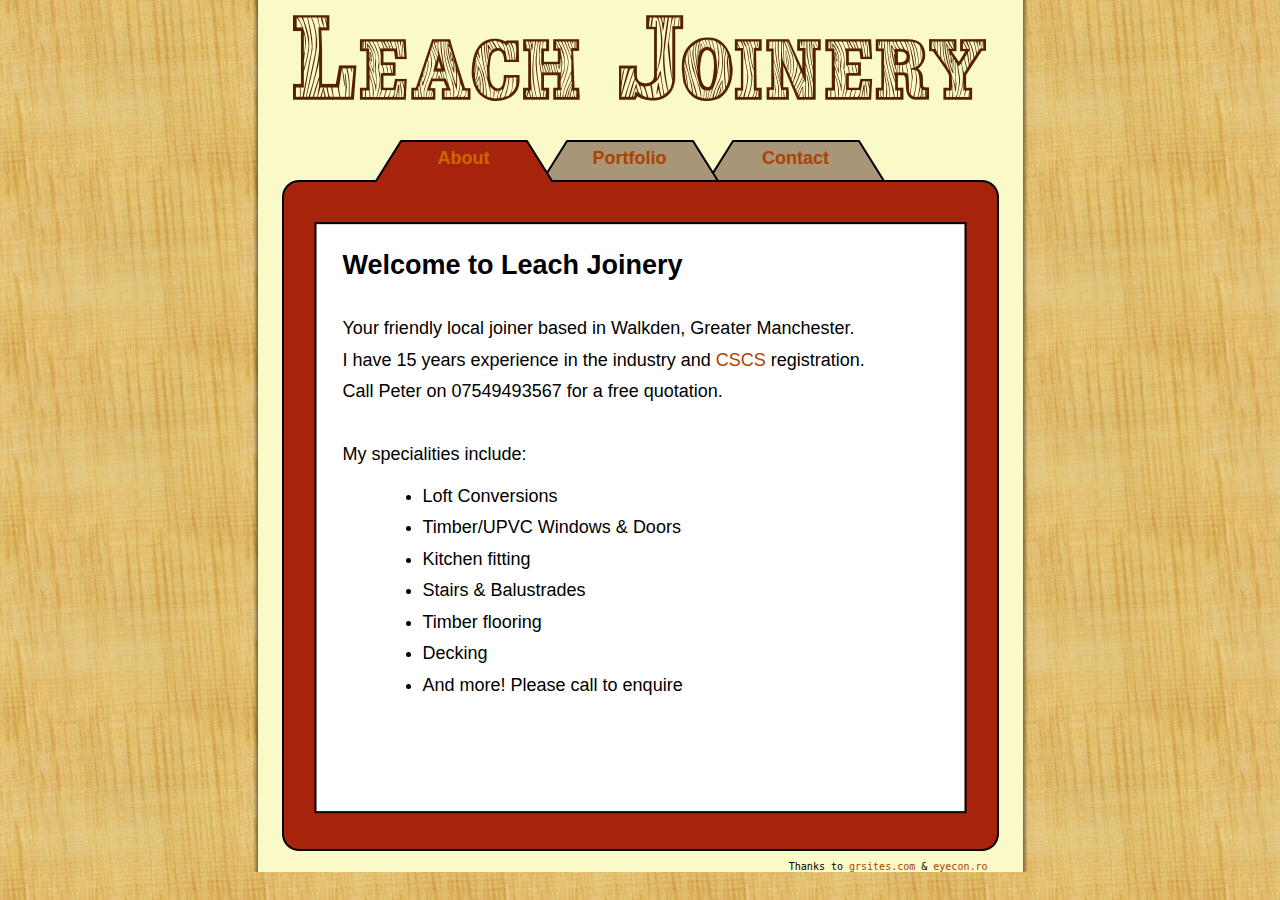
<file: index.html>
<!DOCTYPE html PUBLIC "-//W3C//DTD XHTML 1.0 Transitional//EN" "http://www.w3.org/TR/xhtml1/DTD/xhtml1-transitional.dtd">
<html xmlns="http://www.w3.org/1999/xhtml">
  <head>
    <meta http-equiv="Content-Type" content="text/html; charset=utf-8" />
    <meta name="description" content="Leach Joinery is based in Walkden, Greater Manchester. We provide quality joinery services throughout the local area."/>
    <title>Leach Joinery - Home</title>
    <link rel="stylesheet" type="text/css" href="style.css" />
    <script type="text/javascript">
      
      function preload(img_src) {
        var img = new Image();
        img.src = img_src;
      }

      function preload_portfolio() {
        preload("images/window.jpg");
        preload("images/loft_conversion.jpg");
        preload("images/patio_door.jpg");
        preload("images/bay_window.jpg");
        preload("images/staircase.jpg");
        preload("images/laminate_floor.jpg");
        preload("images/internal_doors.jpg");
        preload("images/porch_roof.jpg");
        preload("images/kitchen.jpg");
        preload("images/back_door.jpg");
      }
      
    </script>
  </head>
  <body onload="preload_portfolio()">    
    <div id="container">
      <div id="header"></div>

      <div id="tabs">
	<div id="redstart"></div>
	<div id="red"><h2>About</h2></div>
	<div id="redright"></div>
	<div id="tab"><h2><a href="portfolio.html">Portfolio</a></h2></div>
	<div id="tabdown"></div>
	<div id="tab"><h2><a href="contact.html">Contact</a></h2></div>
	<div id="tabend"></div>
      </div>

      <div id="main" style="padding-left:90px;padding-right:90px">
	<h2>Welcome to Leach Joinery</h2><br/> 
	
	Your friendly local joiner based in Walkden, Greater
	Manchester.<br/>

	I have 15 years experience in the industry and
	<a href="http://www.cscs.uk.com">CSCS</a> registration.<br/>

	Call Peter on 07549493567 for a free quotation.<br/><br/>

	My specialities include:<br/>

	<ul>
	  <li>Loft Conversions</li>
	  <li>Timber/UPVC Windows &amp; Doors</li>
	  <li>Kitchen fitting</li>
	  <li>Stairs & Balustrades</li>
	  <li>Timber flooring</li>
	  <li>Decking</li>
	  <li>And more! Please call to enquire</li>
	</ul>

      </div>
      
      <div id="bottom"></div>
      <div id="footer">
	Thanks to <a href="http://www.grsites.com">grsites.com</a>
	&amp; <a href="http://www.eyecon.ro/spacegallery">eyecon.ro</a>
      </div>
    </div>
  </body>
</html>
</file>
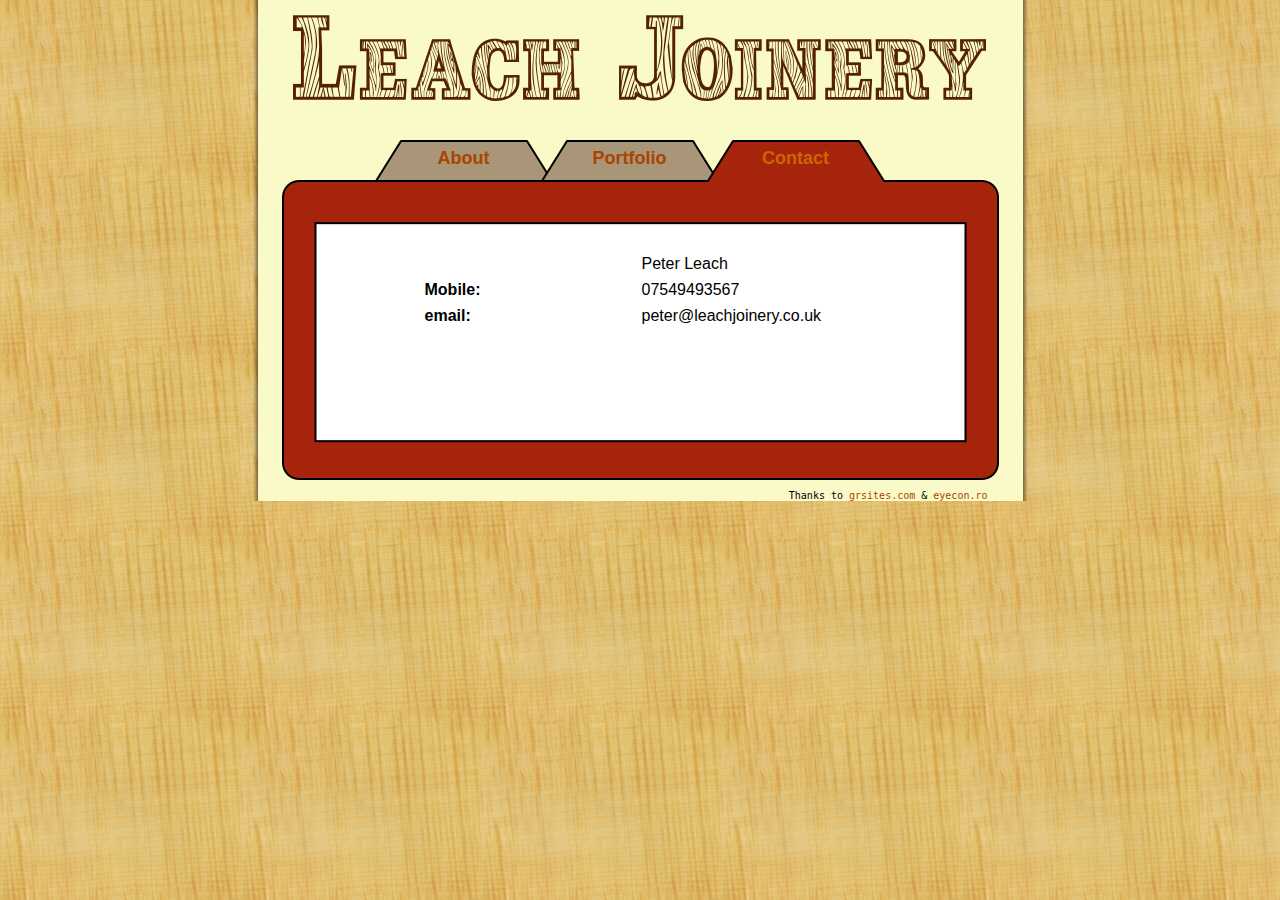
<file: contact.html>
<!DOCTYPE html PUBLIC "-//W3C//DTD XHTML 1.0 Transitional//EN" "http://www.w3.org/TR/xhtml1/DTD/xhtml1-transitional.dtd">
<html xmlns="http://www.w3.org/1999/xhtml">
  <head>
    <meta http-equiv="Content-Type" content="text/html; charset=utf-8" />
    <title>Leach Joinery - Contact Information</title>
    <link rel="stylesheet" type="text/css" href="style.css" />
  </head>
  <body>    
    <div id="container">
      <div id="header"></div>

      <div id="tabs">
	<div id="tabstart"></div>
	<div id="tab"><h2><a href="index.html">About</a></h2></div>
	<div id="tabup"></div>
	<div id="tab"><h2><a href="portfolio.html">Portfolio</a></h2></div>
	<div id="redleft"></div>
	<div id="red"><h2>Contact</h2></div>
	<div id="redend"></div>
      </div>

      <div id="main" style="padding-left:170px;line-height:150%;font-size:16px">
	<table>
	  <tr>
	    <td width=215px><b></b></td>
	    <td>Peter Leach</td>
	  </tr>
	  <tr>
	    <td><b>Mobile:</b></td>
	    <td>07549493567</td>
	  </tr>
	  <tr>
	    <td><b>email:</b></td>
	    <td>peter@leachjoinery.co.uk</td>
	  </tr>
	</table>
      </div>
      <div id="bottom"></div>
      <div id="footer">
	Thanks to <a href="http://www.grsites.com">grsites.com</a>
	&amp; <a href="http://www.eyecon.ro/spacegallery">eyecon.ro</a>
      </div>
    </div>
  </body>
</html>
</file>
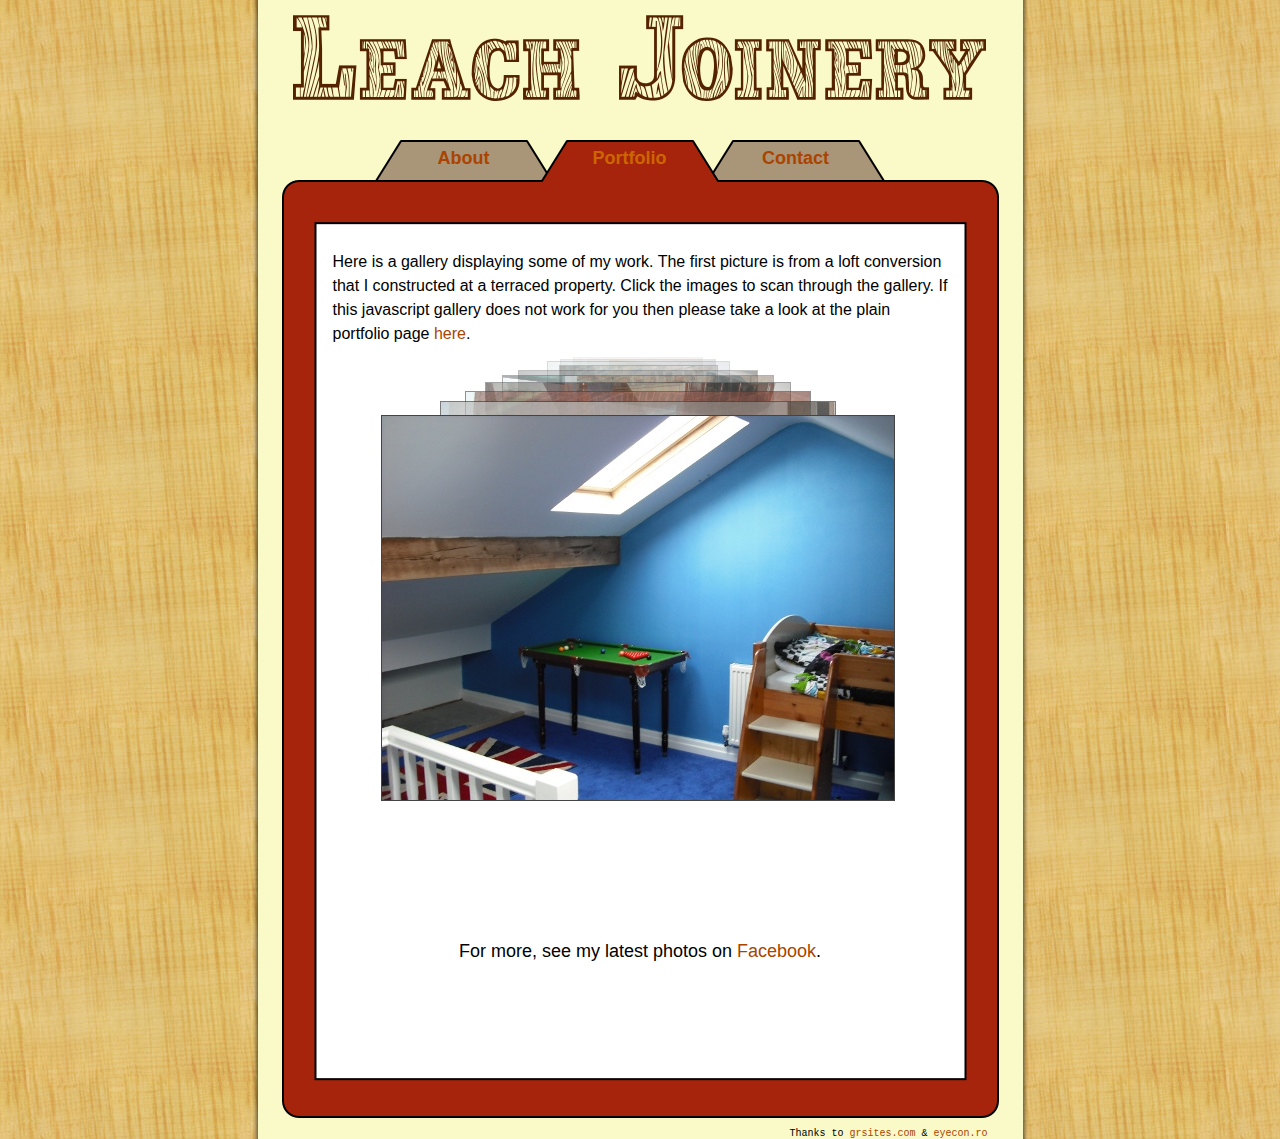
<file: portfolio.html>
<!DOCTYPE html PUBLIC "-//W3C//DTD XHTML 1.0 Transitional//EN" "http://www.w3.org/TR/xhtml1/DTD/xhtml1-transitional.dtd">
<html xmlns="http://www.w3.org/1999/xhtml">
  <head>
    <meta http-equiv="Content-Type" content="text/html; charset=utf-8" />
    <meta name="description" content="A picture gallery displaying some of our work. Javascript version."/>
    <title>Leach Joinery - Portfolio</title>
    <link rel="stylesheet" type="text/css" href="style.css" />
    <script type="text/javascript" src="all-min.js"></script>
    <script type="text/javascript">
      
      var messages = [
      '(1/10) A loft conversion which I constructed at a terraced property',
      '(2/10) A kitchen that I fitted',
      '(3/10) A bay window that I installed',
      '(4/10) This is a laminate floor that I installed',
      '(5/10) This is a hand-made gate that I constructed',
      '(6/10) This is the staircase which leads to the loft conversion',
      '(7/10) Some patio doors that I fitted',
      '(8/10) A uPVC window that I installed',
      '(9/10) A pair of internal doors that I fitted',
      '(10/10) A porch roof that I constructed'
      ];
      
      var idx = -2;
      
      function next_msg() {

        if(idx == -2) {

          document.getElementById('description').innerHTML = 
      
          'Here is a gallery displaying some of my work. The first ' +
          'picture is from a loft conversion that I constructed at ' +
          'a terraced property. Click the images to scan through the ' +
          'gallery. If this javascript gallery does not work for you ' +
          'then please take a look at the plain portfolio page ' +
          '<a href="portfolio_plain.html">here</a>.';
      
          ++idx;
          return;
        }

        if(idx == -1) {
          document.getElementById('description').style.textAlign = "center";
          ++idx;
        }
      
        if(++idx == messages.length) idx = 0;

        document.getElementById('description').innerHTML = messages[idx];

      }
      
    </script>
  </head>
  <body onload="next_msg();$('#myGallery').spacegallery({loadingClass: 'loading', before: next_msg})">
    
    <div id="container">
      <div id="header"></div>

      <div id="tabs">
	<div id="tabstart"></div>
	<div id="tab"><h2><a href="index.html">About</a></h2></div>
	<div id="redleft"></div>
	<div id="red"><h2>Portfolio</h2></div>
	<div id="redright"></div>
	<div id="tab"><h2><a href="contact.html">Contact</a></h2></div>
	<div id="tabend"></div>
      </div>

      <div id="main">
	<div id="description">
	  The javascript gallery is loading. If this does not work for
	  you then please view the plain version of my
	  portfolio <a href="portfolio_plain.html">here</a>.
	</div>
	<div id="myGallery" class="spacegallery">
	  <img src="images/porch_roof.jpg"/>
	  <img src="images/internal_doors.jpg"/>
	  <img src="images/window.jpg"/>
	  <img src="images/patio_door.jpg"/>
	  <img src="images/staircase.jpg"/>
	  <img src="images/back_door.jpg"/>
	  <img src="images/laminate_floor.jpg"/>
	  <img src="images/bay_window.jpg"/>
	  <img src="images/kitchen.jpg"/>
	  <img src="images/loft_conversion.jpg"/>
	</div>
	<div align="center">
	  For more, see my latest photos on <a href="http://www.facebook.com/LeachJoinery/photos_stream">Facebook</a>.
	</div>
      </div>
      <div id="bottom"></div>
      <div id="footer">
	Thanks to <a href="http://www.grsites.com">grsites.com</a>
	&amp; <a href="http://www.eyecon.ro/spacegallery">eyecon.ro</a>
      </div>
    </div>
  </body>
</html>
</file>
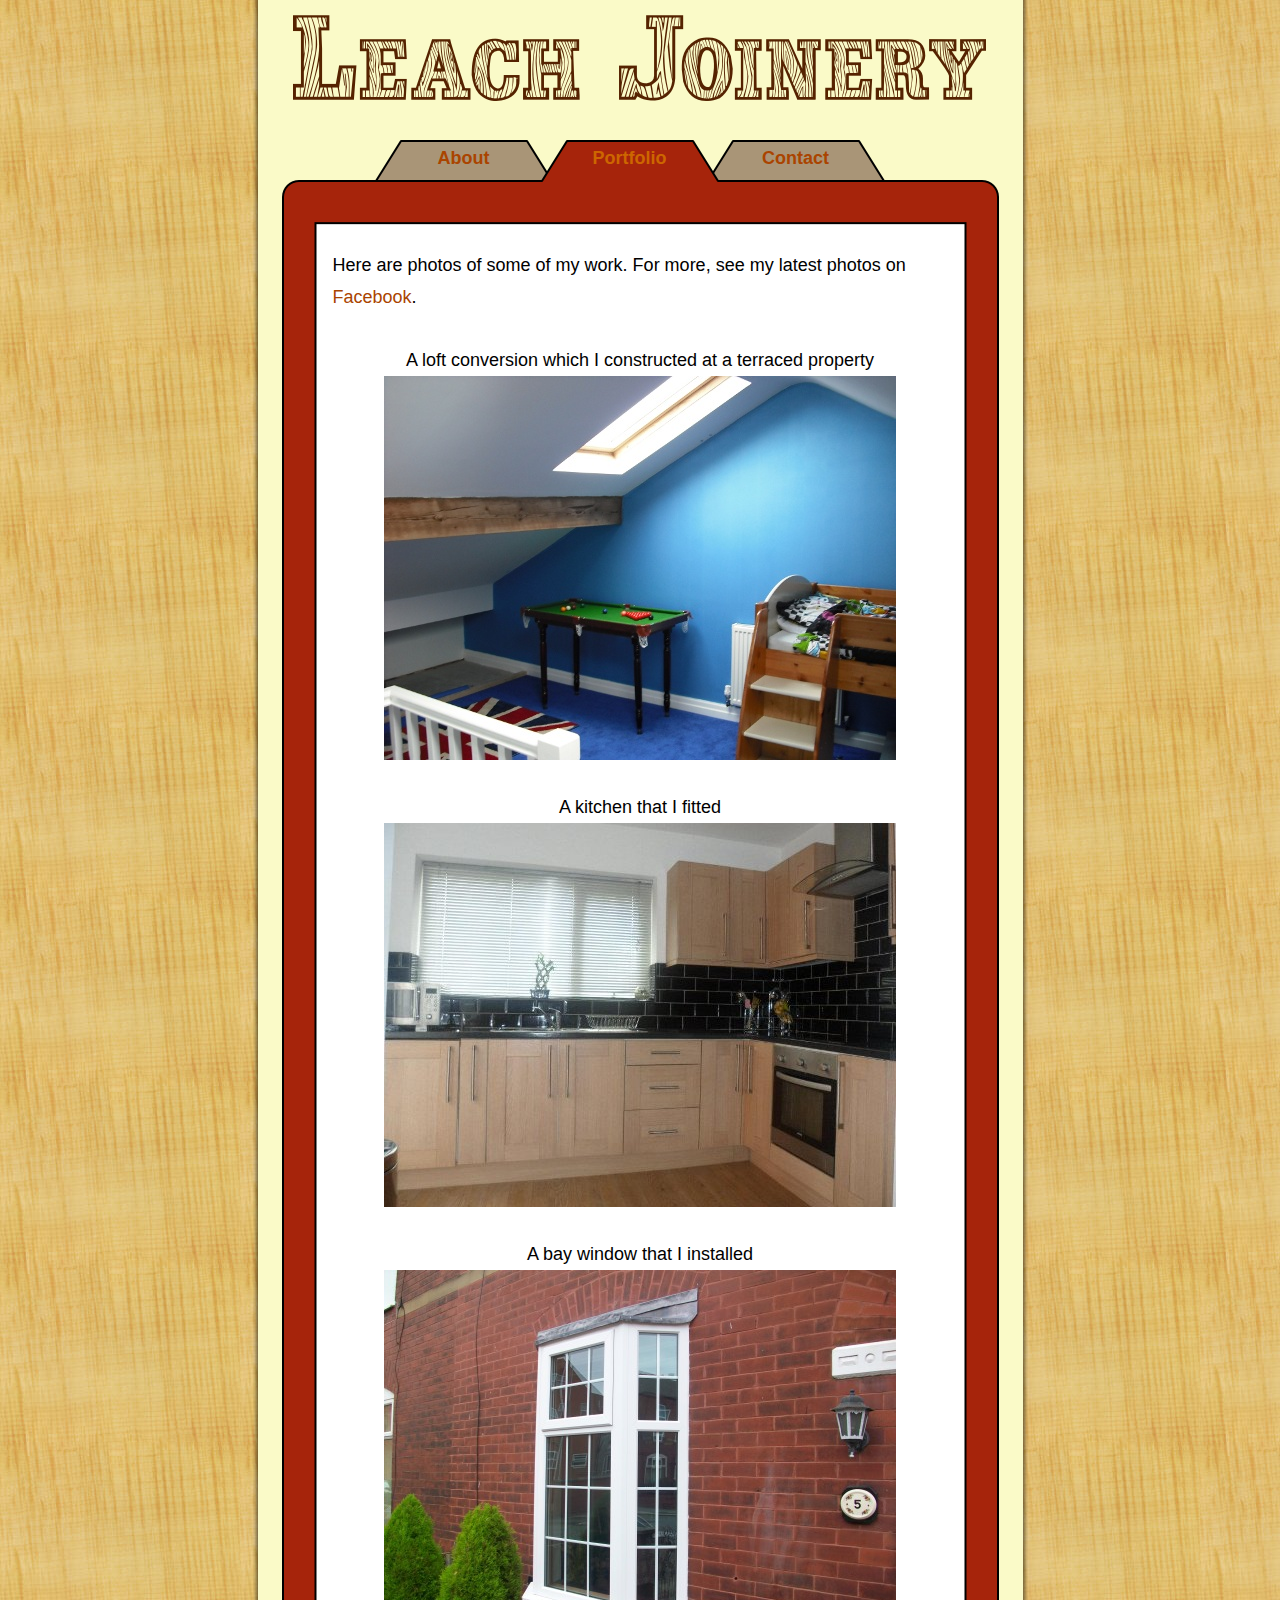
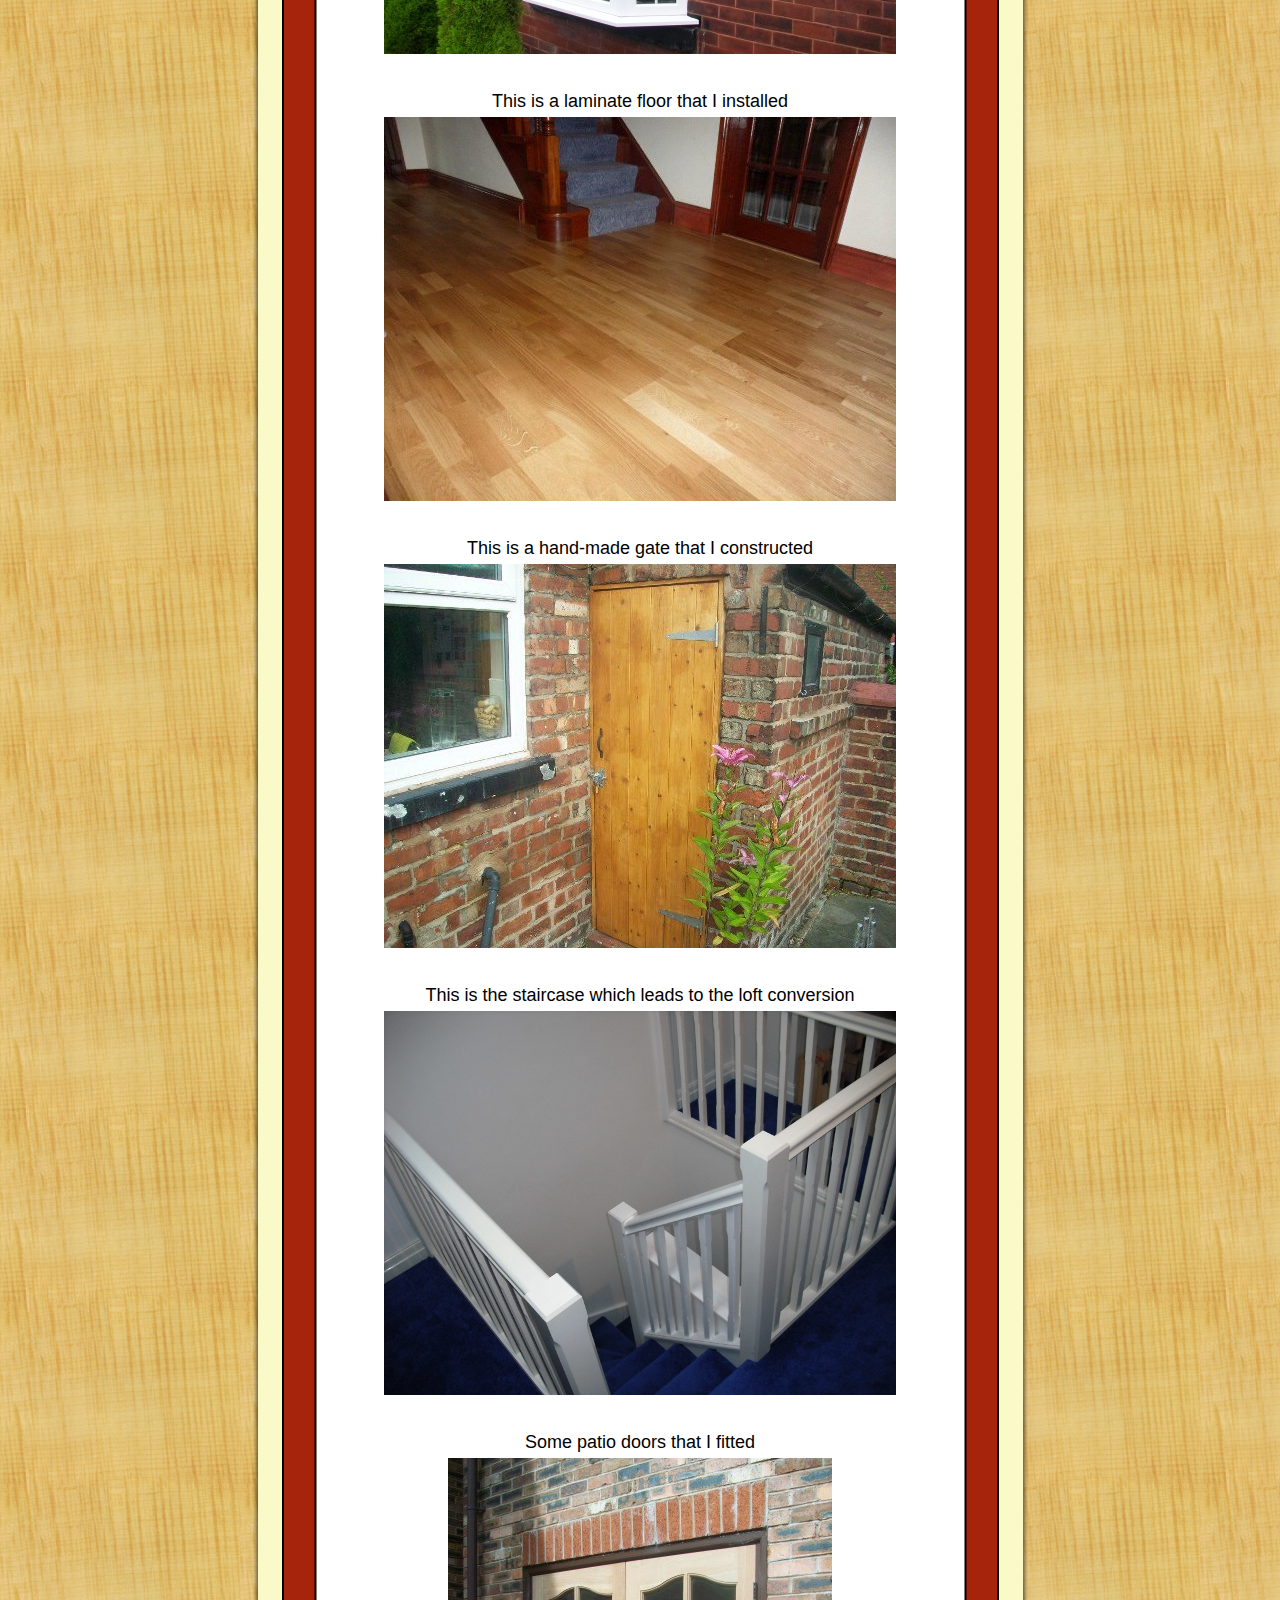
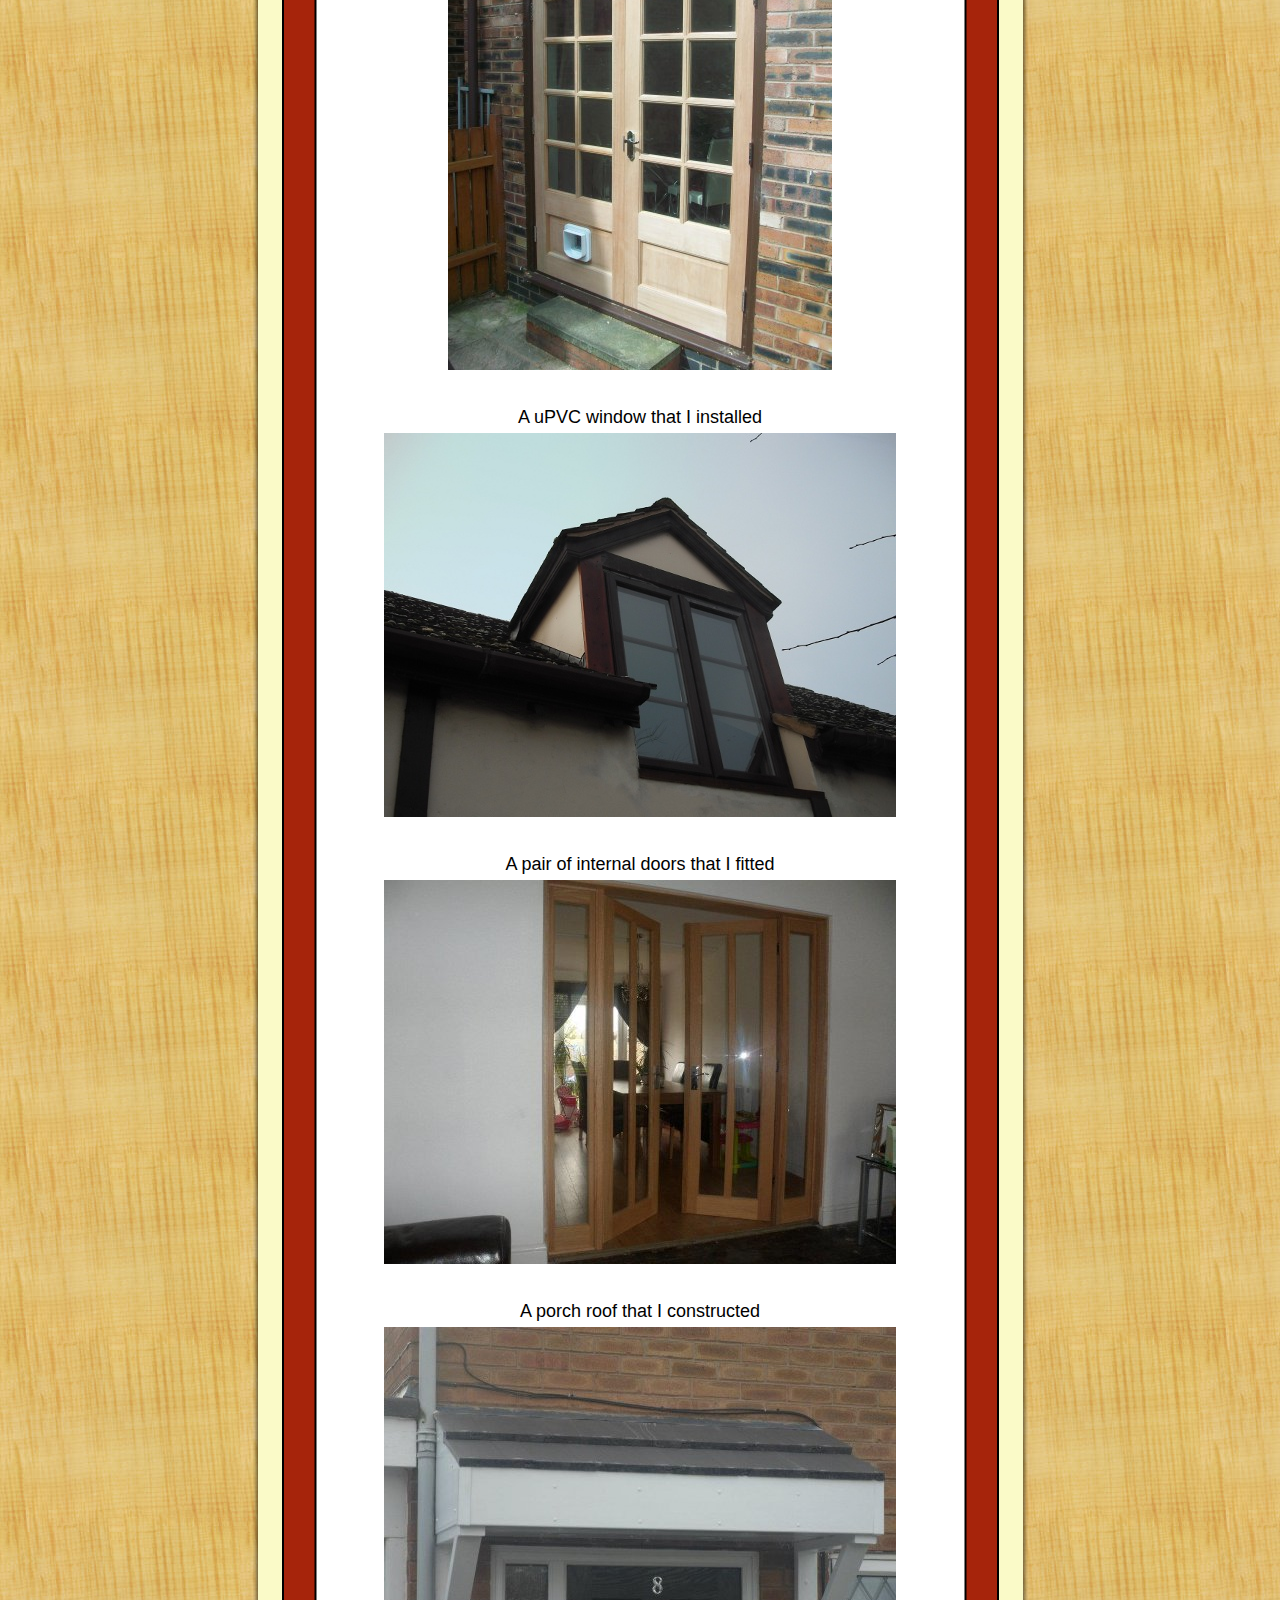
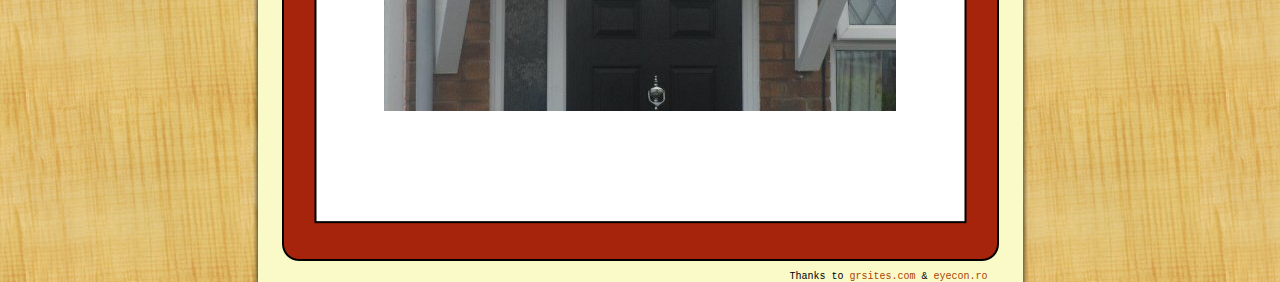
<file: portfolio_plain.html>
<!DOCTYPE html PUBLIC "-//W3C//DTD XHTML 1.0 Transitional//EN" "http://www.w3.org/TR/xhtml1/DTD/xhtml1-transitional.dtd">
<html xmlns="http://www.w3.org/1999/xhtml">
  <head>
    <meta http-equiv="Content-Type" content="text/html; charset=utf-8" />
    <meta name="description" content="A picture gallery displaying some of our work. This version does not rely on Javascript."/>
    <title>Leach Joinery - Portfolio</title>
    <link rel="stylesheet" type="text/css" href="style.css" />
  </head>
  <body>    
    <div id="container">
      <div id="header"></div>

      <div id="tabs">
	<div id="tabstart"></div>
	<div id="tab"><h2><a href="index.html">About</a></h2></div>
	<div id="redleft"></div>
	<div id="red"><h2>Portfolio</h2></div>
	<div id="redright"></div>
	<div id="tab"><h2><a href="contact.html">Contact</a></h2></div>
	<div id="tabend"></div>
      </div>

      <div id="main">
	Here are photos of some of my work. For more, see my latest
	photos on <a href="http://www.facebook.com/LeachJoinery/photos_stream">Facebook</a>.<br><br>	
	<div align="center">
	  A loft conversion which I constructed at a terraced property<br>
	  <img src="images/loft_conversion.jpg"/><br><br>
	  A kitchen that I fitted<br>
	  <img src="images/kitchen.jpg"/><br><br>
	  A bay window that I installed<br>
	  <img src="images/bay_window.jpg"/><br><br>
	  This is a laminate floor that I installed<br>
	  <img src="images/laminate_floor.jpg"/><br><br>
	  This is a hand-made gate that I constructed<br>
	  <img src="images/back_door.jpg"/><br><br>
	  This is the staircase which leads to the loft conversion<br>
	  <img src="images/staircase.jpg"/><br><br>
	  Some patio doors that I fitted<br>
	  <img src="images/patio_door.jpg"/><br><br>
	  A uPVC window that I installed<br>
	  <img src="images/window.jpg"/><br><br>
	  A pair of internal doors that I fitted<br>
	  <img src="images/internal_doors.jpg"/><br><br>
	  A porch roof that I constructed<br>
	  <img src="images/porch_roof.jpg"/>
	</div>
      </div>
      <div id="bottom"></div>
      <div id="footer">
	Thanks to <a href="http://www.grsites.com">grsites.com</a>
	&amp; <a href="http://www.eyecon.ro/spacegallery">eyecon.ro</a>
      </div>
    </div>
  </body>
</html>
</file>
<file: style.css>
@charset "utf-8";
/* CSS Document */

body {
	margin: 0;
	padding: 0;
	text-align: left;
	font: 12px Verdana, sans-serif;
	background-image:url(tiles/lj_back.jpg);
	background-repeat:repeat-xy;
}

*
{
margin:0px;
padding:0px;
}

#container
{
    width:775px;
    margin:0px auto 0px auto;
    background-image:url(tiles/grad.png);
    background-repeat:repeat-y;
}

#header
{
    clear:both;
    height:130px;
    background-image:url(tiles/lj_logo.png);
    background-repeat:no-repeat;	
    background-position:40px 15px;
}

#main
{
    display:block;
    clear:both;
    line-height:175%;
    font-size:18px;
    padding-left:80px;
    padding-right:80px;
    padding-top:20px;
    padding-bottom:100px;
    background-image:url(tiles/middle.png);
    background-repeat:repeat-y;
}

#main ul
{
    padding-top:10px;
    margin-left:80px;
}

#bottom
{
    display:block;
    clear:both;
    height:60px;
    background-image:url(tiles/bottom.png);
    background-repeat:no-repeat;
}

#tabs
{
    height:100px;
    padding-left:105px;
    padding-right:105px;
    text-align:center;
    background-image:url(tiles/top.png);
    background-repeat:no-repeat;
}

#red
{
    float:left;
    min-height:53px;
    min-width:120px;
    overflow:hidden;
    padding-top:18px;
    background-image:url(tiles/red.png);
    background-repeat:repeat-x;
}

#tab
{
    float:left;
    min-height:53px;
    min-width:120px;
    overflow:hidden;
    padding-top:18px;
    background-image:url(tiles/tab.png);
    background-repeat:repeat-x;
}

#tabstart, #tabend, #tabup, #tabdown, #redstart, #redend, #redleft, #redright
{
    float:left;
    height:53px;
    width:46px;
    background-repeat:no-repeat;
}

#tabstart
{
    background-image:url(tiles/tabstart.png);
}

#tabend
{
    background-image:url(tiles/tabend.png);
}

#tabup
{
    background-image:url(tiles/tabup.png);
}

#tabdown
{
    background-image:url(tiles/tabdown.png);
}

#redstart
{
    background-image:url(tiles/redstart.png);
}

#redend
{
    background-image:url(tiles/redend.png);
}

#redleft
{
    background-image:url(tiles/redleft.png);
}

#redright
{
    background-image:url(tiles/redright.png);
}

a,a:visited
{
    text-decoration:none;
    color:#AA4400;
}

a:hover
{
    color:#333300;
}

#tabs h2
{
    color:#CD6600;
}

#description {
 line-height:150%;
 font-size:16px;
 margin-bottom:10px;
}

#footer
{
padding-right:40px;
font-family:monospace;
font-size:10px;
text-align:right;
}
.spacegallery {
	position: relative;
	overflow: hidden;
}
.spacegallery img {
	position: absolute;
	left: 50%;
}
.spacegallery a {
	position: absolute;
	z-index: 1000;
	display: block;
	top: 0;
	left: 0;
	width: 100%;
	height: 100%;
	background: url(tiles/blank.gif);
}
#myGallery {
    width: 100%;
    height: 580px;
}
#myGallery img {
	border: 1px solid #444444;
}
a.loading {
	background: #fff url(tiles/ajax_small.gif) no-repeat center;
}
</file>
